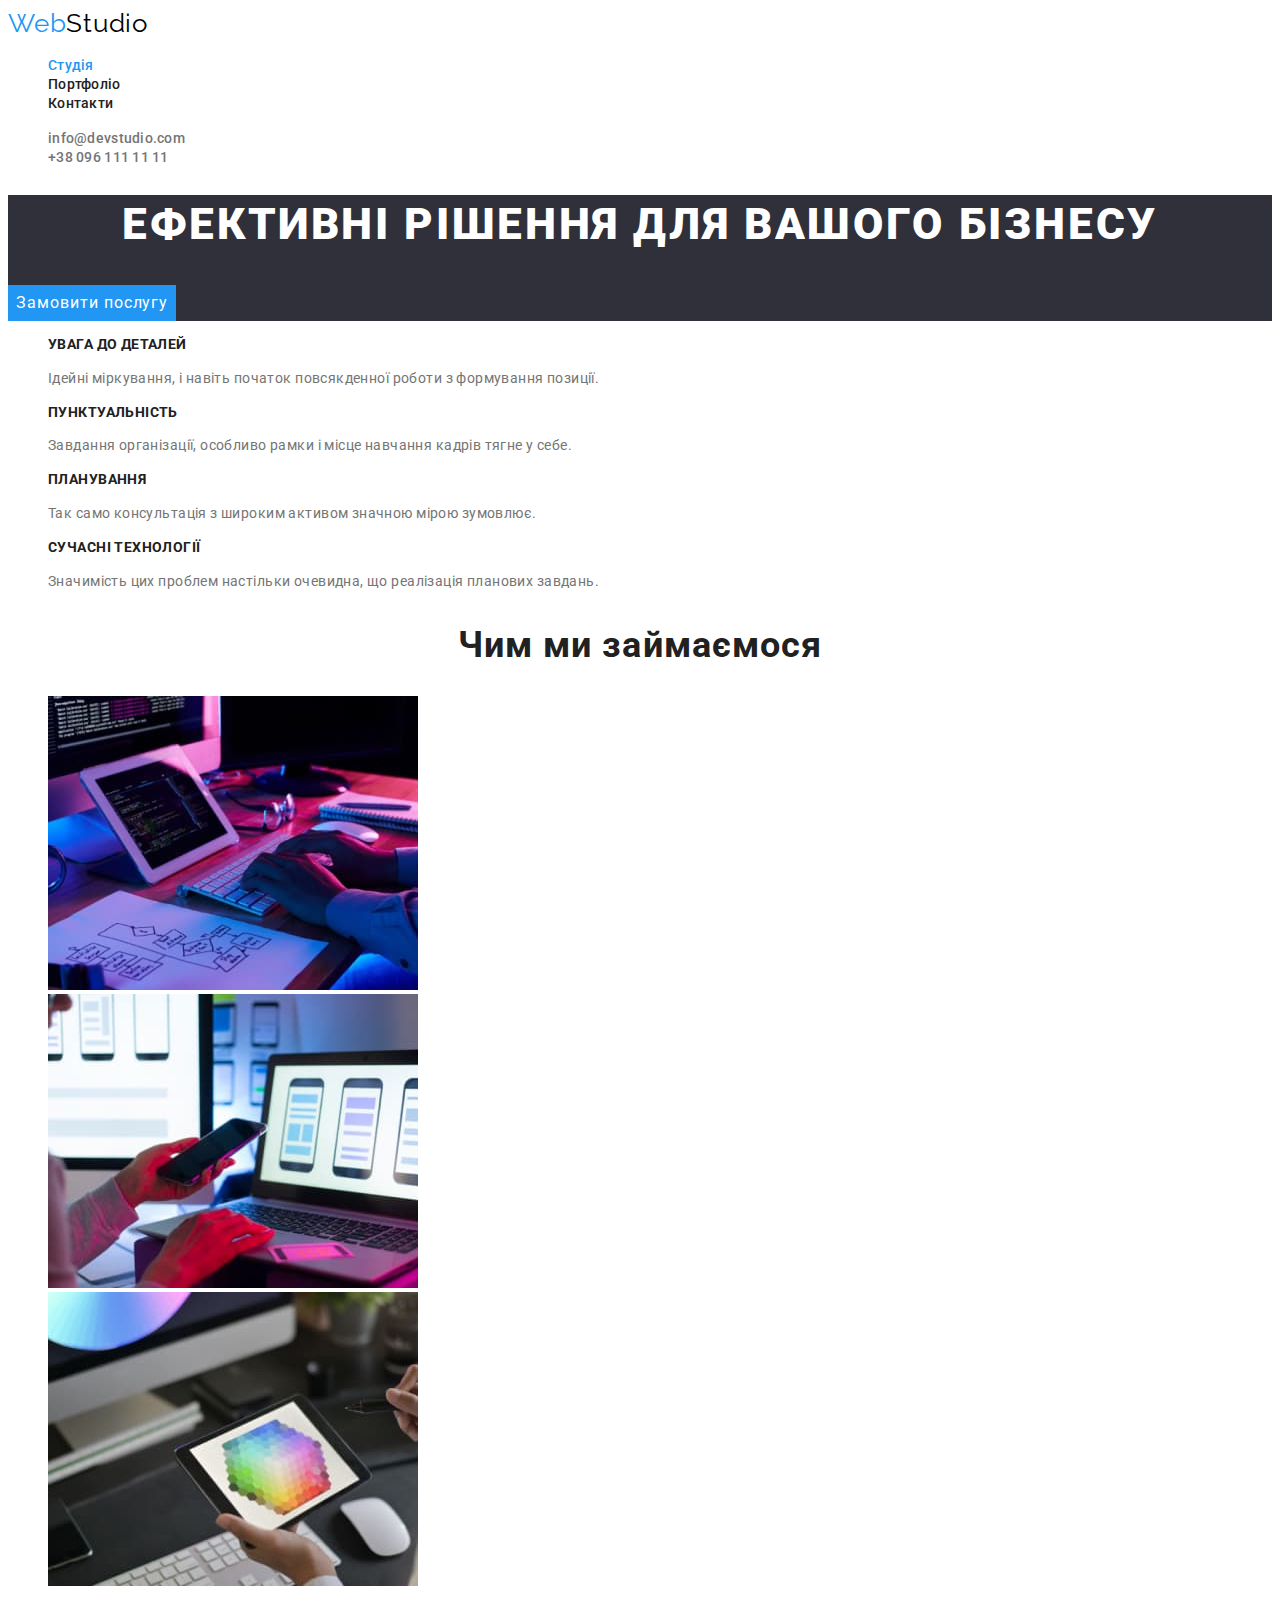
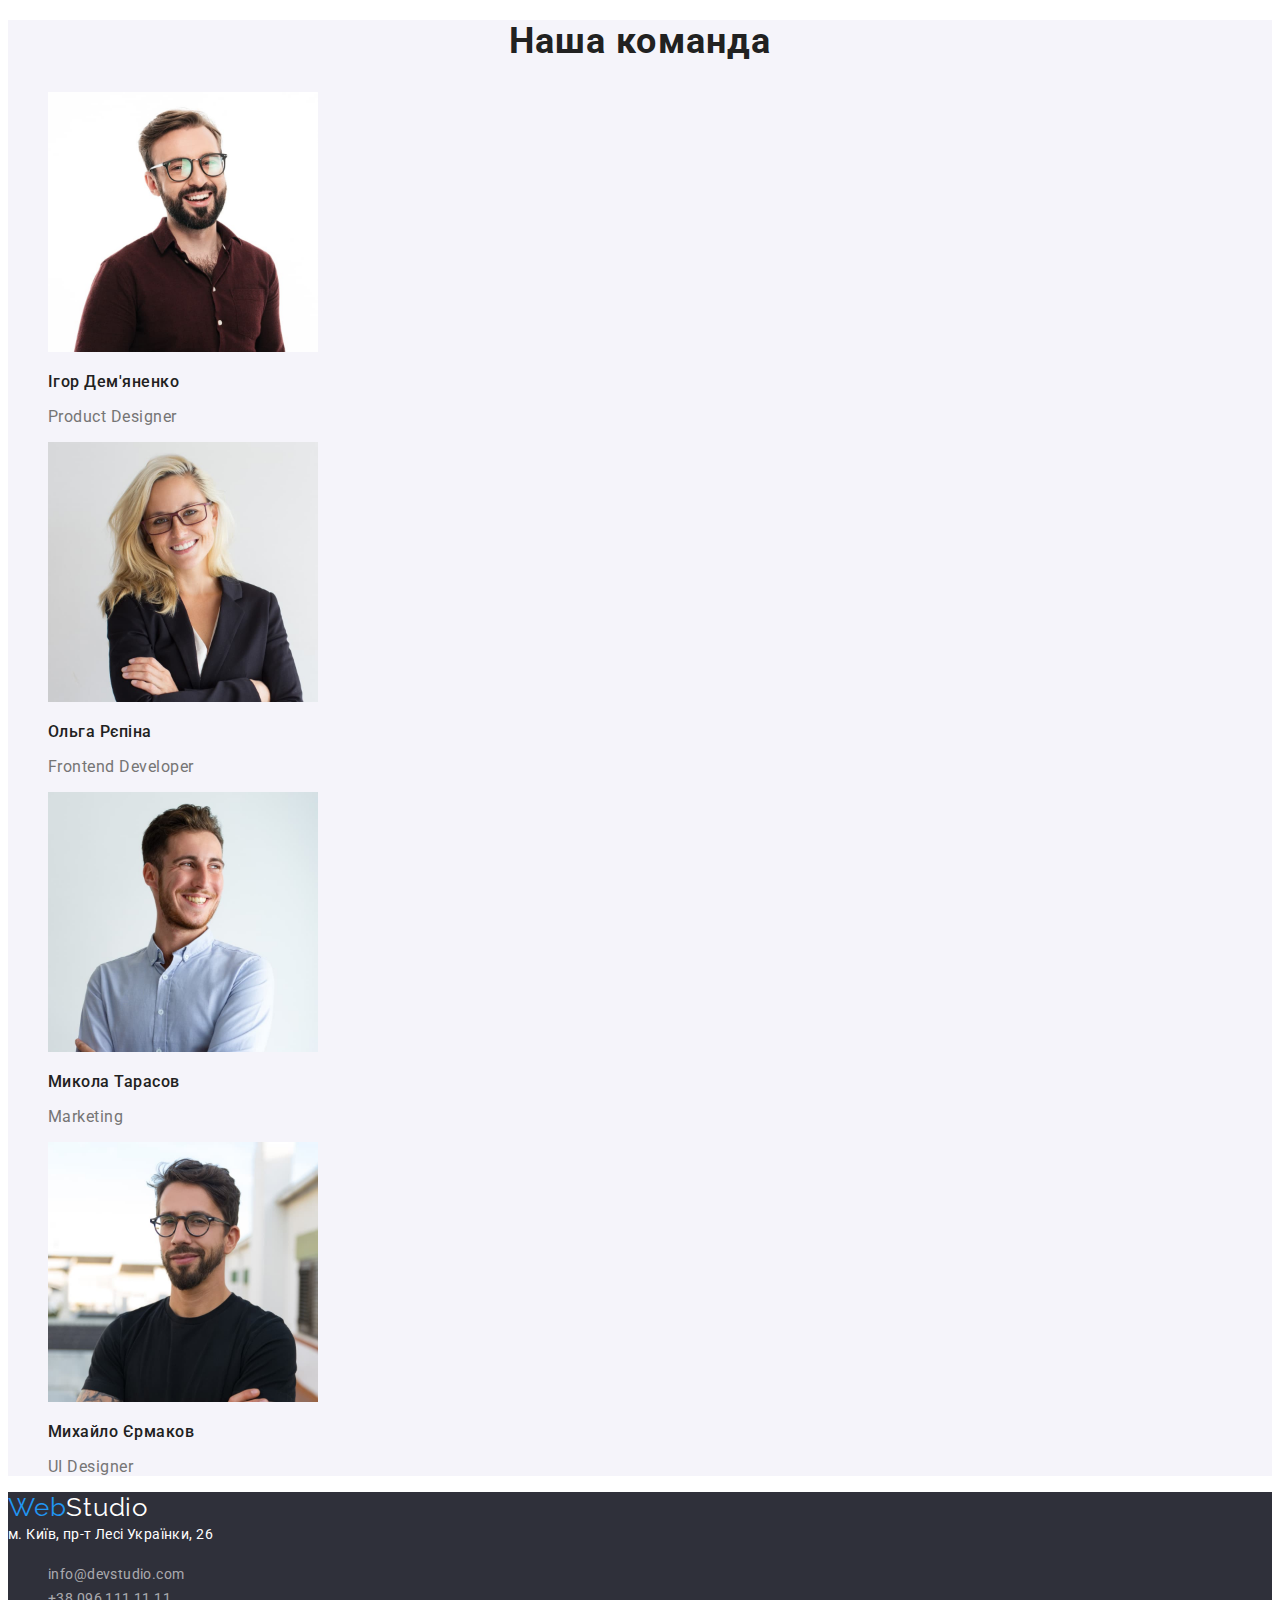
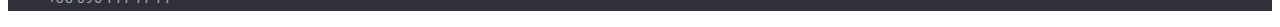
<file: index.html>
<!DOCTYPE html> 
<html lang="en">
    <head> 
        <meta charset="UTF-8"> 
        <meta name=" viewport" content="width=device-width" >
        <title>Document</title>
        <link rel="stylesheet" href="./css/styles.css">
        <link rel="preconnect" href="https://fonts.googleapis.com">
<link rel="preconnect" href="https://fonts.gstatic.com" crossorigin>
<link href="https://fonts.googleapis.com/css2?family=Raleway:wght@700&family=Roboto:wght@400;500;700;900&display=swap" rel="stylesheet">
    </head>

    <body> 
        
  <!-- Хедер студії -->

<header class="header"> 


    <nav class="site-nav link">
        <a href="./index.html" class="logo"> <span class="web">Web</span>Studio </a> 
     
        <ul class="site-nav"> 
            <li > <a class="link current" href="./index.html"> Студія </a> </li> 
            <li > <a class="link" href="./portfolio.html"> Портфоліо </a> </li> 
            <li > <a class="link" href="./contacts.html"> Контакти </a> </li> 
        </ul> 
    </nav>


   <ul class="contact-nav"> 
    <li>  <a class="uplink" href="mailto:info@studio.com">info@devstudio.com</a>  </li>
    <li> <a class="uplink" href="tel:+380961111111">+38 096 111 11 11</a>  </li> 
   </ul> 
    
        
   
</header>

<main> 

 <!-- Герой -->
 <section class="hero"> 
   
        <h1 class="hero-title"> ЕФЕКТИВНІ РІШЕННЯ ДЛЯ ВАШОГО БІЗНЕСУ </h1>
        <button type="button" class="hero-button"> Замовити послугу </button>
     
 </section>
  


  <!-- Головна частина -->

<section class="feature-list"> 
    <ul> 
        <li> 
            <h3 class="title"> УВАГА ДО ДЕТАЛЕЙ</h3>
            <p class="text"> Ідейні міркування, і навіть початок повсякденної роботи з формування позиції.</p>
        </li>
        <li> 
            <h3 class="title"> ПУНКТУАЛЬНІСТЬ</h3> 
            <p class="text"> Завдання організації, особливо рамки і місце навчання кадрів тягне у себе.</p>
        </li>
        <li>
             <h3 class="title"> ПЛАНУВАННЯ</h3>
             <p class="text"> Так само консультація з широким активом значною мірою зумовлює.</p>
        </li>
        <li>
             <h3 class="title"> СУЧАСНІ ТЕХНОЛОГІЇ </h3>
             <p class="text"> Значимість цих проблем настільки очевидна, що реалізація планових завдань.</p>
         </li>
      </ul>  
</section>


<section class="work">
      <h2 class="work-title"> Чим ми займаємося </h2>
      <ul> 
        <li> <img src="./images/picture1.jpg" alt="людина друкує на клавіатурі" width="370">   </li>
        <li> <img src="./images/picture2.jpg" alt="створення дизайну застосунку" width="370">   </li>
        <li> <img src="./images/picture3.jpg" alt="вибір кольору із палітри" width="370">   </li> 
      </ul>
</section>
   
    
      
<section class="team">
    <h2 class="team-title">Наша команда</h2> 
    <ul> 
        <li> 
            <img src="./images/ihor.jpg" alt="Ігор Дем'яненко" width="270">
            <p class="name"> Ігор Дем'яненко</p>
            <p class="job"> Product Designer</p>
        </li>
        <li> 
            <img src="./images/olha.jpg" alt="Ольга Рєпіна" width="270">
            <p class="name"> Ольга Рєпіна</p>
            <p class="job"> Frontend Developer</p>
        </li>
        <li> 
            <img src="./images/mykola.jpg" alt="Микола Тарасов" width="270">
            <p class="name"> Микола Тарасов</p>
            <p class="job"> Marketing</p>
        </li>
        <li> 
            <img src="./images/mykhailo.jpg" alt="Михайло Єрмаков" width="270">
            <p class="name"> Михайло Єрмаков</p>
            <p class="job"> UI Designer </p>
        </li>
    </ul>

</section> 
</main>
 

  <!-- Футер -->
  <footer class="footer"> 

    <a href="./index.html" class="lower-logo"> <span class="web">Web</span>Studio </a>
    <address class="location">  м. Київ, пр-т Лесі Українки, 26 </address>
 


      <ul class="contact-nav"> 
        <li>  <a class="downlink" href="mailto:info@studio.com">info@devstudio.com</a>  </li>
        <li> <a class="downlink" href="tel:+380961111111">+38 096 111 11 11</a>  </li> 
       </ul> 

  </footer>

    </body>

</html>
</file>
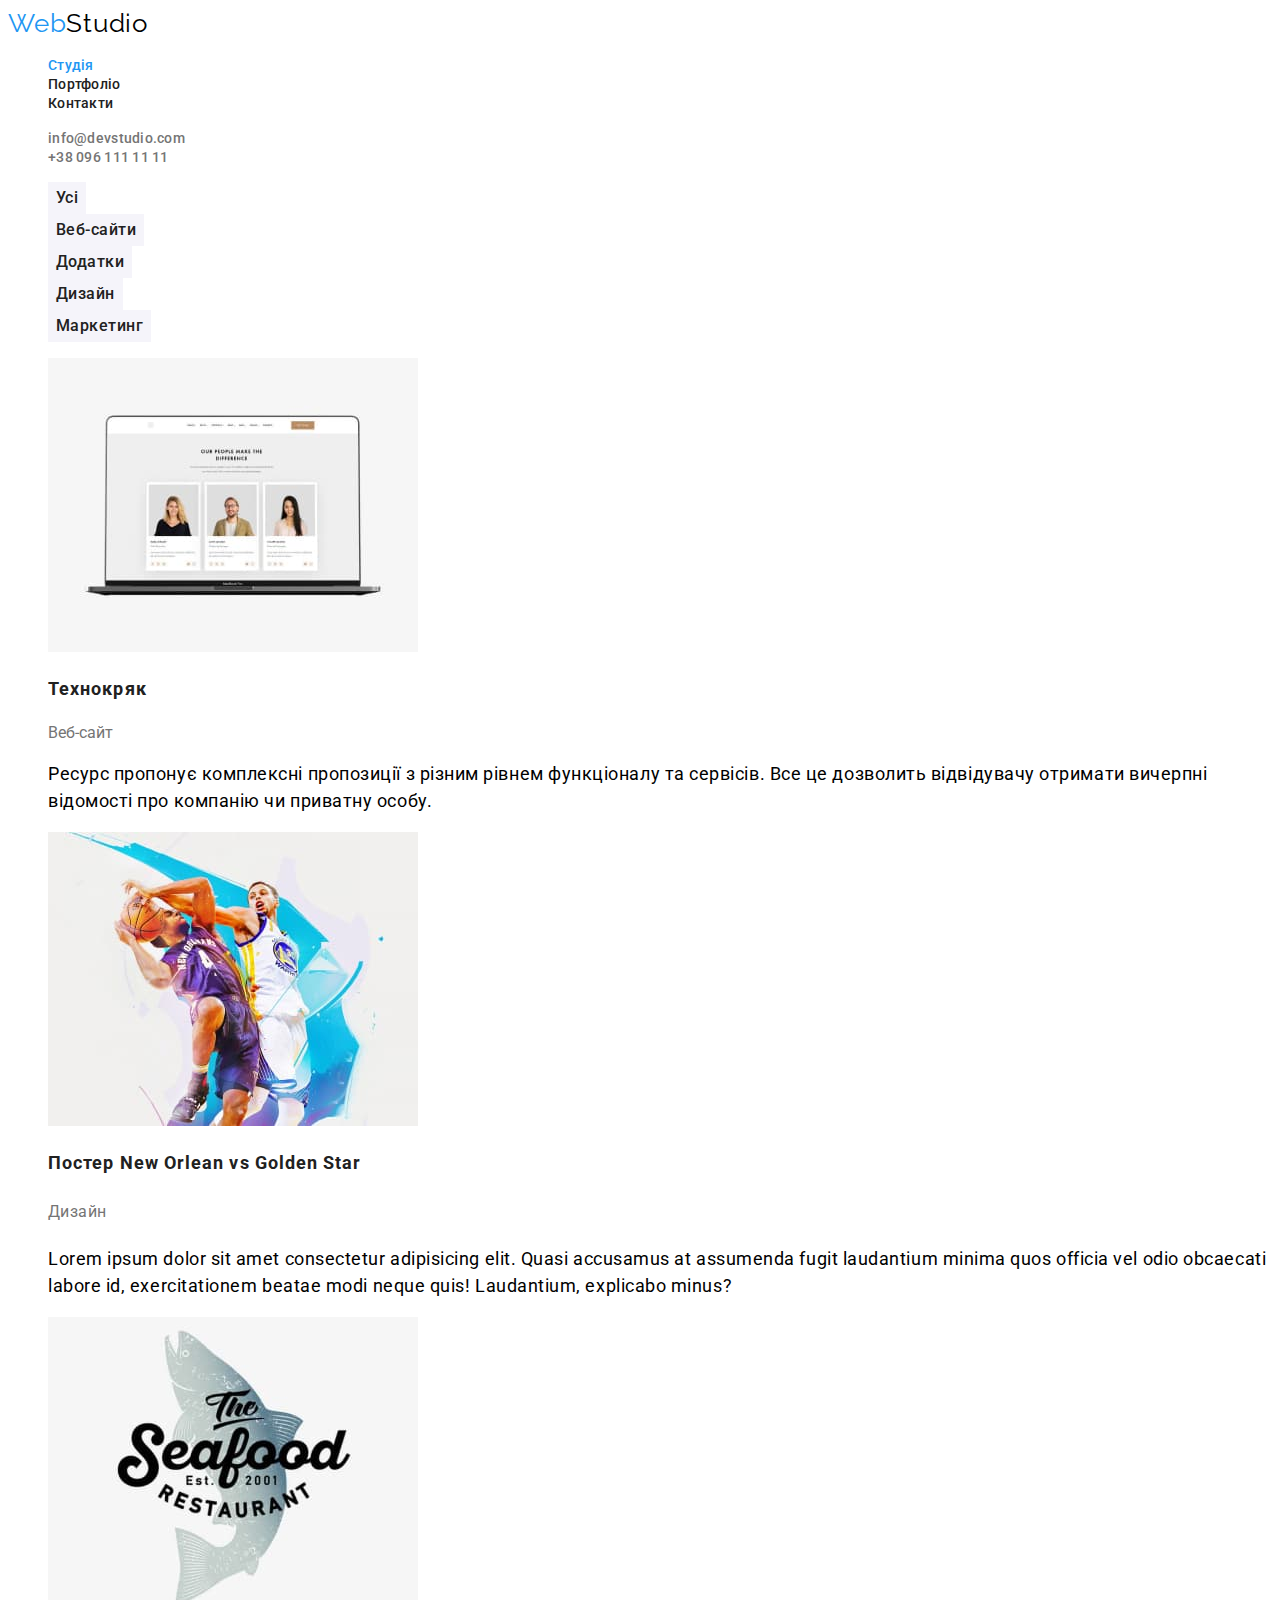
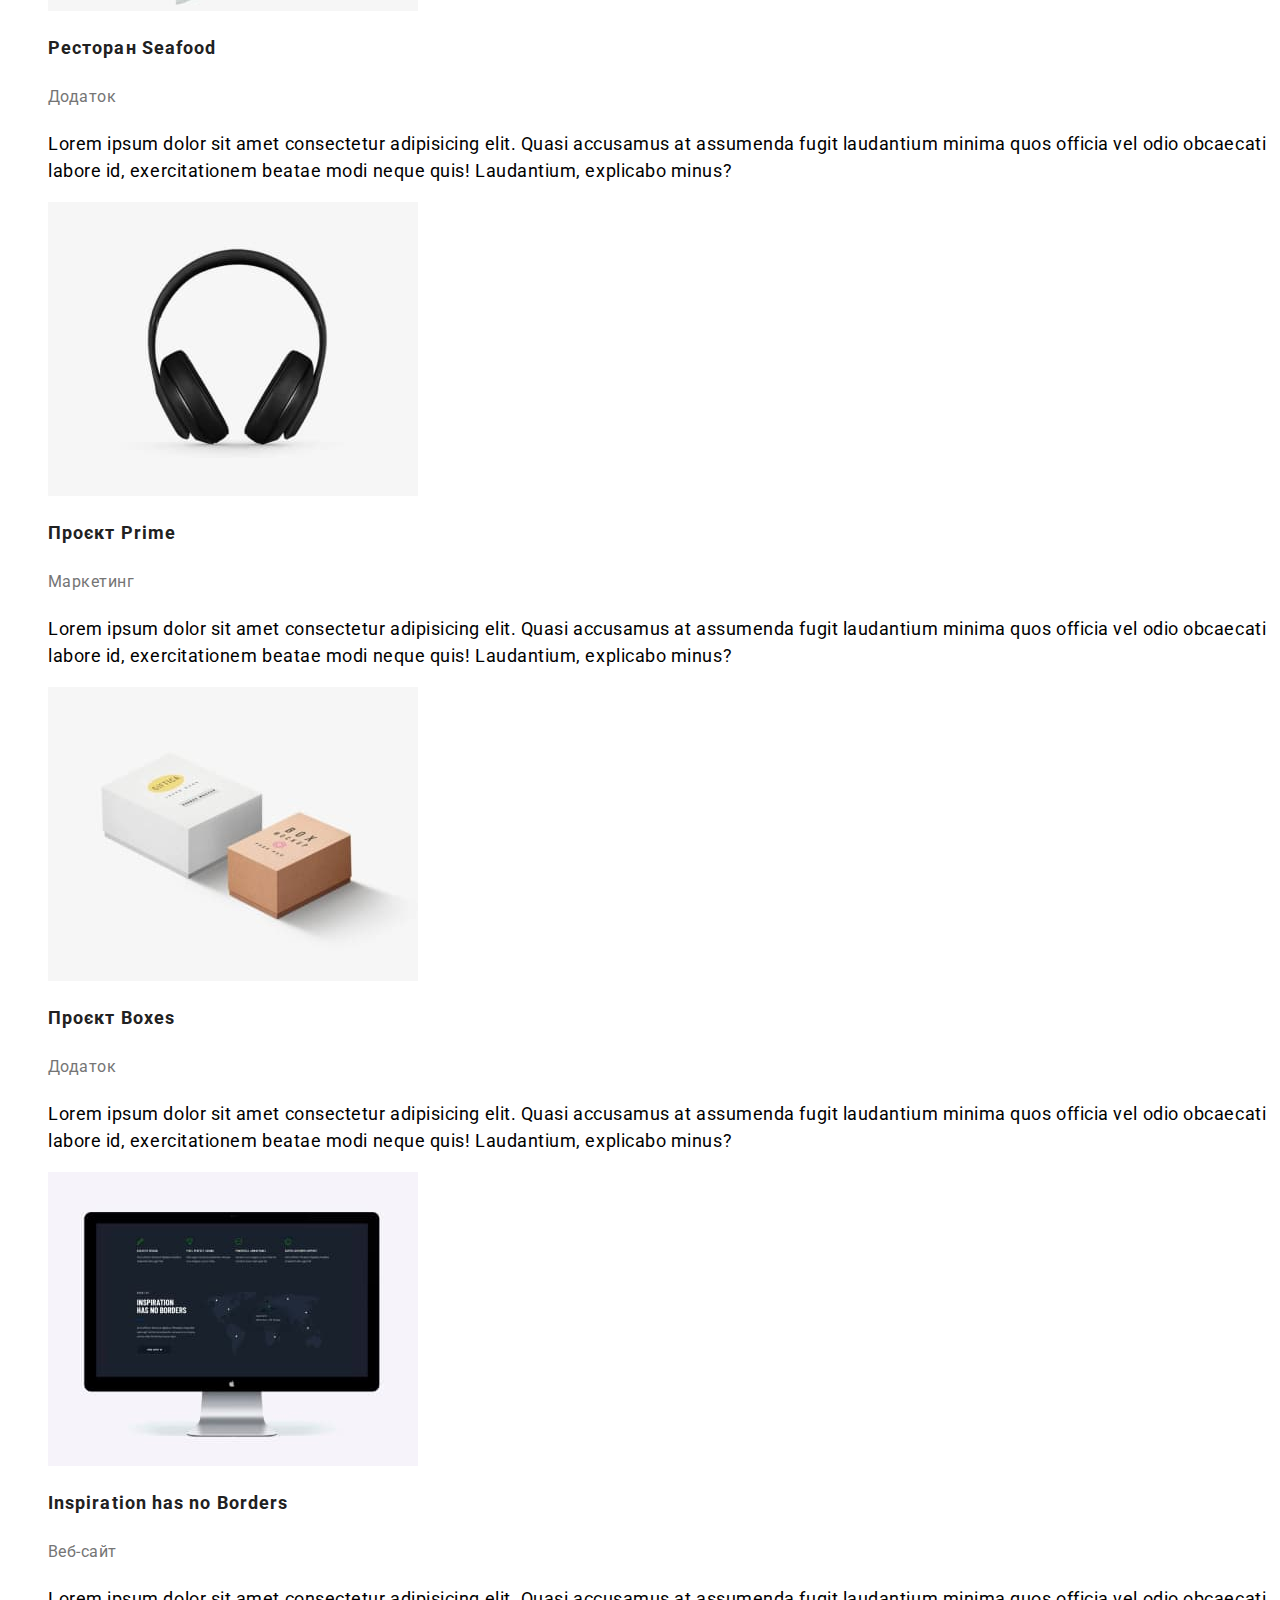
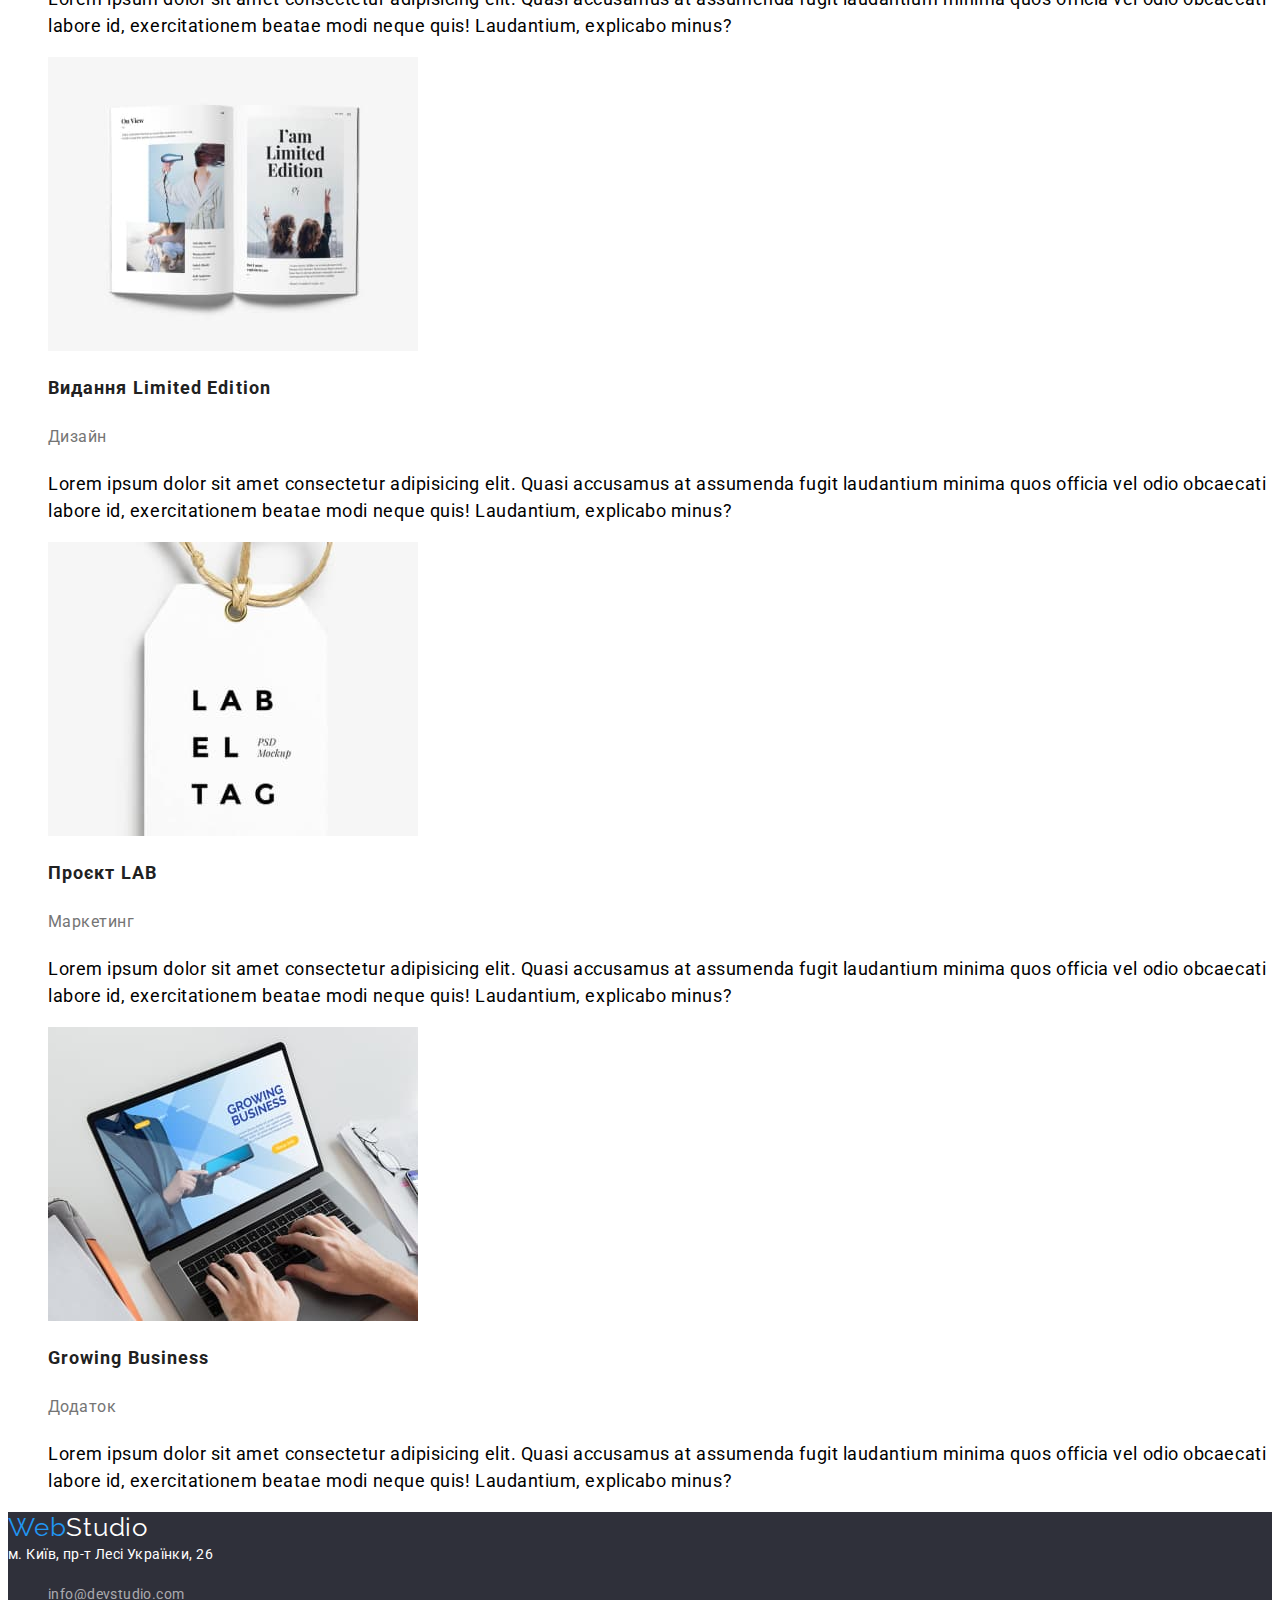
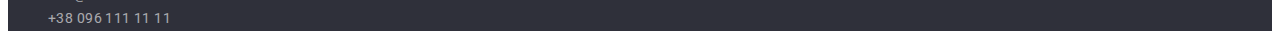
<file: portfolio.html>
<!DOCTYPE html> 
<html lang="en">
    <head> 
        <meta charset="UTF-8"> 
        <meta name=" viewport" content="width=device-width" >
        <title>Document</title>
        <link rel="stylesheet" href="./css/styles.css">
        <link rel="preconnect" href="https://fonts.googleapis.com">
<link rel="preconnect" href="https://fonts.gstatic.com" crossorigin>
<link href="https://fonts.googleapis.com/css2?family=Raleway:wght@700&family=Roboto:wght@400;500;700;900&display=swap" rel="stylesheet">
    </head>

<body>
    <!-- Хедер портфоліо -->
    <header> 
        <nav class="site-nav link">
            <a href="./index.html" class="logo"> <span class="web">Web</span>Studio </a> 
         
            <ul class="site-nav"> 
                <li > <a class="link current" href="./index.html"> Студія </a> </li> 
                <li > <a class="link" href="./portfolio.html"> Портфоліо </a> </li> 
                <li > <a class="link" href="./contacts.html"> Контакти </a> </li> 
            </ul> 
        </nav>
    
    
       <ul class="contact-nav"> 
        <li>  <a class="uplink" href="mailto:info@studio.com">info@devstudio.com</a>  </li>
        <li> <a class="uplink" href="tel:+380961111111">+38 096 111 11 11</a>  </li> 
       </ul> 
       
    </header>
    

    <!-- Кнопки фільтру -->
<main class="main-section"> 

    <section>
<ul> 
    <li> <button class="portfolio-button" type="button">Усі</button></li> 
    <li> <button class="portfolio-button" type="button">Веб-сайти</button></li> 
    <li> <button class="portfolio-button" type="button">Додатки</button></li> 
    <li> <button class="portfolio-button" type="button">Дизайн</button></li> 
    <li> <button class="portfolio-button" type="button">Маркетинг</button></li> 
</ul>

<!-- Текстові картки -->

<ul> 
<li> 
    <img src="./images/techno.jpg"  alt="Технокряк" width="370"> 
    <h2 class="card-title"> Технокряк </h2>
    <p> Веб-сайт </p>
    <p class="card-description"> Ресурс пропонує комплексні пропозиції з різним рівнем функціоналу та сервісів. Все це дозволить відвідувачу отримати вичерпні відомості про компанію чи приватну особу.</p>
</li>

<li> 
    <img src="./images/poster.jpg"  alt="" width="370"> 
    <h2 class="card-title">Постер New Orlean vs Golden Star</h2>
    <p class="card-area"> Дизайн </p>
    <p class="card-description"> Lorem ipsum dolor sit amet consectetur adipisicing elit. Quasi accusamus at assumenda fugit laudantium minima quos officia vel odio obcaecati labore id, exercitationem beatae modi neque quis! Laudantium, explicabo minus?</p>
</li>

<li> 
    <img src="./images/seafood.jpg"  alt="" width="370"> 
    <h2 class="card-title"> Ресторан Seafood</h2>
    <p class="card-area">Додаток </p>
    <p class="card-description"> Lorem ipsum dolor sit amet consectetur adipisicing elit. Quasi accusamus at assumenda fugit laudantium minima quos officia vel odio obcaecati labore id, exercitationem beatae modi neque quis! Laudantium, explicabo minus?</p>
</li>

<li> 
    <img src="./images/headphones.jpg"  alt="" width="370"> 
    <h2 class="card-title">Проєкт Prime </h2>
    <p class="card-area">Маркетинг </p>
    <p class="card-description"> Lorem ipsum dolor sit amet consectetur adipisicing elit. Quasi accusamus at assumenda fugit laudantium minima quos officia vel odio obcaecati labore id, exercitationem beatae modi neque quis! Laudantium, explicabo minus?</p>
</li>

<li> 
    <img src="./images/boxes.jpg"  alt="" width="370"> 
    <h2 class="card-title"> Проєкт Boxes</h2>
    <p class="card-area">Додаток </p>
    <p class="card-description"> Lorem ipsum dolor sit amet consectetur adipisicing elit. Quasi accusamus at assumenda fugit laudantium minima quos officia vel odio obcaecati labore id, exercitationem beatae modi neque quis! Laudantium, explicabo minus?</p>
</li>

<li> 
    <img src=" ./images/monitor.jpg"  alt="" width="370"> 
    <h2 class="card-title">Inspiration has no Borders </h2>
    <p class="card-area"> Веб-сайт</p>
    <p class="card-description"> Lorem ipsum dolor sit amet consectetur adipisicing elit. Quasi accusamus at assumenda fugit laudantium minima quos officia vel odio obcaecati labore id, exercitationem beatae modi neque quis! Laudantium, explicabo minus?</p>
</li>

<li> 
    <img src="./images/journal.jpg"  alt="" width="370"> 
    <h2 class="card-title">Видання Limited Edition</h2>
    <p class="card-area">Дизайн</p>
    <p class="card-description"> Lorem ipsum dolor sit amet consectetur adipisicing elit. Quasi accusamus at assumenda fugit laudantium minima quos officia vel odio obcaecati labore id, exercitationem beatae modi neque quis! Laudantium, explicabo minus?</p>
</li>

<li> 
    <img src="./images/lab.jpg"  alt="" width="370"> 
    <h2 class="card-title">Проєкт LAB</h2>
    <p class="card-area">Маркетинг</p>
    <p class="card-description"> Lorem ipsum dolor sit amet consectetur adipisicing elit. Quasi accusamus at assumenda fugit laudantium minima quos officia vel odio obcaecati labore id, exercitationem beatae modi neque quis! Laudantium, explicabo minus?</p>
</li>

<li> 
    <img src="./images/mactyping.jpg"  alt="" width="370"> 
    <h2 class="card-title">Growing Business </h2>
    <p class="card-area">Додаток</p>
    <p class="card-description"> Lorem ipsum dolor sit amet consectetur adipisicing elit. Quasi accusamus at assumenda fugit laudantium minima quos officia vel odio obcaecati labore id, exercitationem beatae modi neque quis! Laudantium, explicabo minus?</p>
</li>

</ul>



</section>

</main>



    <!-- Футер -->
    <footer class="footer"> 

    <a href="./index.html" class="lower-logo"> <span class="web">Web</span>Studio </a>
    <address class="location">  м. Київ, пр-т Лесі Українки, 26 </address>
 
 
    <ul class="contact-nav"> 
        <li>  <a class="downlink" href="mailto:info@studio.com">info@devstudio.com</a>  </li>
        <li> <a class="downlink" href="tel:+380961111111">+38 096 111 11 11</a>  </li> 
       </ul> 
  </footer>
</body>

</html>
</file>
<file: css/styles.css>
:root {
    --primary-text-color: #757575;
    --secondary-text-color: #212121;
    --accent-color: #2196F3;
    --white: #fff;
    --black: #000;
    --secondary-bcg-color: #F5F4FA;
    --bcg-for-hw2: #F5F5F5;
    --footer-bgc: #2F303A;
    --footer-text-color:rgba(255,255,255,0.6)
}

a {
    text-decoration: none;
}

button {
    font-family: inherit;
    cursor: pointer;
}

/* HEADER */ 
.header {
    background-color: var(--white);
}

/* СТИЛІ ДЛЯ СТУДІЇ */

body { 
    color: var(--primary-text-color) ;
    background-color: var(--white);
    font-family: 'Roboto', sans-serif;
}


ul {
    list-style-type: none;
}

.logo {
    color: var(--black);
    font-family: 'Raleway', sans-serif;
font-size: 26px;
line-height: 1.19;
letter-spacing: 0.03em;
}
.web {
    color: var(--accent-color);
    font-family: 'Raleway', sans-serif;
font-size: 26px;
line-height: 1.19;
letter-spacing: 0.03em;
}


/* SITE NAV */
.site-nav .link {
    color: var(--secondary-text-color);
font-weight: 500;
font-size: 14px;
line-height: 1.14;
letter-spacing: 0.02em;
}

.site-nav .link:hover,
.site-nav .link:focus {
color: var(--accent-color);
font-weight: 500;
font-size: 14px;
line-height: 1.14;
letter-spacing: 0.02em;
}

.site-nav .link:current {
    color: var(--accent-color);
}

.site-nav .current {
    color: var(--accent-color);
}

.contact-nav .uplink {
    color: var(--primary-text-color);
font-weight: 500;
font-size: 14px;
line-height: 1.14;
letter-spacing: 0.02em;
}

.contact-nav .uplink:hover, 
.contact-nav .uplink:focus {
    color: var(--accent-color);
    font-weight: 500;
    font-size: 14px;
    line-height: 1.14;
    letter-spacing: 0.02em;
}

/* HERO */
.hero {
    background-color: #2F303A;
}

.hero-title {
  color: var(--white);
font-style: normal;
font-weight: 900;
font-size: 44px;
line-height: 1.36;
text-align: center;
letter-spacing: 0.06em;
text-transform: uppercase;
}

.hero-button {
    color:var(--white);
    background-color:var(--accent-color);
    border-color: transparent;
font-style: normal;
font-size: 16px;
line-height: 1.87;
display: flex;
align-items: center;
text-align: center;
letter-spacing: 0.06em;
}

/* SECTION */
.feature-list, .work {
    background-color: var(--white);
}

.section-title
{
    color: var(--secondary-text-color);
}

/*  FEATURES*/
.feature-list .title {
    color:var(--secondary-text-color);
font-size: 14px;
line-height: 1.14;
letter-spacing: 0.03em;
text-transform: uppercase;
}

.feature-list .text {
font-size: 14px;
line-height: 1.71;
letter-spacing: 0.03em;
}

/* WORK */

.work .work-title, .team-title {
    color: var(--secondary-text-color);
font-size: 36px;
line-height: 1.17;
text-align: center;
letter-spacing: 0.03em;
}


/* КОМАНДА*/
.team {
    background-color:var(--secondary-bcg-color);
}


.name {
    color: var(--secondary-text-color);
    font-weight: 500;
font-size: 16px;
line-height: 1.19;
letter-spacing: 0.03em;
}

.job {
    color: var(--primary-text-color);
font-size: 16px;
line-height: 1.19;
letter-spacing: 0.03em;
}



/* ФУТЕР */

.contact-nav .downlink{
    color: var(--footer-text-color);
    font-size: 14px;
    line-height: 1.71;
    letter-spacing: 0.03em;
}

.contact-nav .downlink:hover, 
.contact-nav .downlink:focus {
    color: var(--accent-color);
    font-size: 14px;
    line-height: 1.71;
    letter-spacing: 0.03em;
}

.location {
    font-style: normal;
    color:var(--white);
font-size: 14px;
line-height: 1.71;
letter-spacing: 0.03em;
}

.footer {
    background-color: var(--footer-bgc);
}
.lower-logo {
    color: var(--white);
    font-family: 'Raleway', sans-serif;
font-size: 26px;
line-height: 1.19;
letter-spacing: 0.03em;
}




/* СТИЛІЗАЦІЯ СТОРІНКИ ПОРТФОЛІО*/
.main-section {
    background-color: var(--white);
}
.portfolio-button {
color: var(--secondary-text-color);
background-color: var(--secondary-bcg-color);
border-color: transparent;
font-style: normal;
font-weight: 500;
font-size: 16px;
line-height: 1.63;
text-align: center;
letter-spacing: 0.03em;
}

.portfolio-button:hover,
.portfolio-button:focus {
    color: var(--white);
    background-color: var(--accent-color);
}

.card-title {
    color: var(--secondary-text-color);
font-size: 18px;
line-height: 2;
letter-spacing: 0.06em;
}

.card-area {
    color: var(--primary-text-color);
font-size: 16px;
line-height: 1.88;
letter-spacing: 0.03em;
}

.card-description {
    color: var(--black); 
    /* ЧОРНИЙ - ТИМЧАСОВИЙ КОЛІР, ПОТІМ ТРЕБА ЗАМІНИТИ НА БІЛИЙ */
font-size: 18px;
line-height: 1.5;
letter-spacing: 0.03em;
}
</file>
